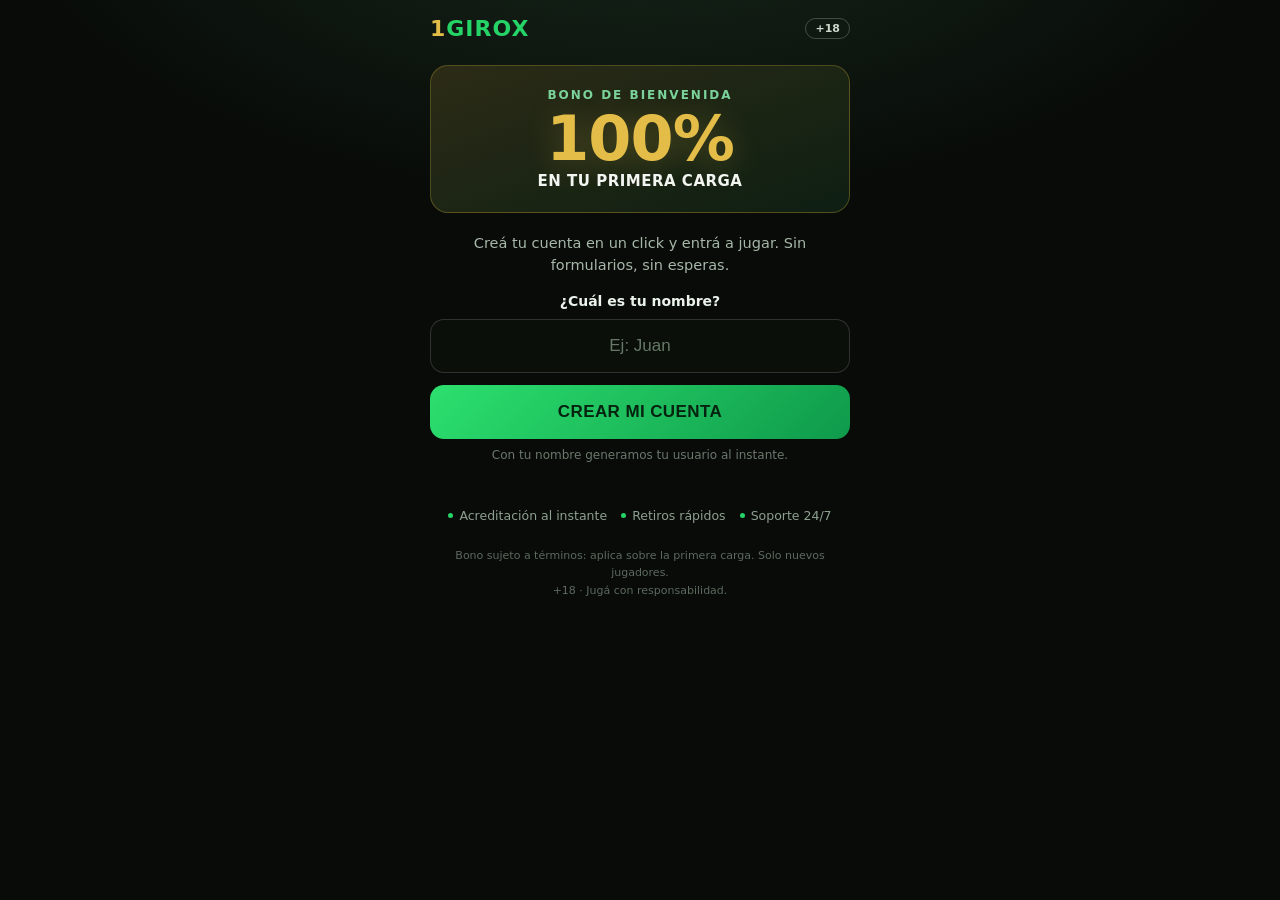
<file: landing/index.html>
<!DOCTYPE html>
<html lang="es">
<head>
<meta charset="utf-8">
<meta name="viewport" content="width=device-width, initial-scale=1, viewport-fit=cover">
<title>1GIROX — Entrá a jugar</title>
<!--
  LANDING PUENTE 1GIROX (dominio de marketing propio, rotable) — 2026-08-15
  ============================================================================
  El visitante pone su nombre → se crea la cuenta en 1girox atribuida a la pauta
  → se le MUESTRAN usuario y clave → entra logueado al chat/casino.

  CONFIGURAR (constantes abajo del script):
    SITES          → un backend + su oferta por cada sitio (original, rapidogirox…)
    HOST_TO_SITE   → qué sitio usa cada dominio de la landing (varios dominios en
                     el MISMO proyecto de Vercel); o ?s=CLAVE en el link
    CAMPAIGN_CODE  → código de campaña fijo, o vacío para tomarlo de la URL
                     (?p=CODIGO, ?campaign=CODIGO, o el path /CODIGO)

  BACKEND: agregá el dominio de esta landing a ALLOWED_ORIGINS (SSM) o el
  navegador bloquea la llamada por CORS.

  ⚠️ HONESTIDAD ANTE META: mostrá la MISMA oferta real que ve el usuario.
  Mostrarle al revisor algo distinto es cloaking → baneo de dominio, pixel y
  cuenta. El bono que anuncies acá tiene que ser el que realmente das.
-->
<style>
  :root { color-scheme: dark; }
  * { box-sizing: border-box; margin: 0; padding: 0; }
  html, body { height: 100%; }
  body {
    font-family: "Segoe UI", system-ui, -apple-system, Roboto, sans-serif;
    background:
      radial-gradient(1100px 560px at 50% -14%, #17281b 0%, rgba(8,11,8,0) 60%),
      #080b08;
    color: #f3f5f1; min-height: 100%;
    display: flex; flex-direction: column; align-items: center;
    -webkit-font-smoothing: antialiased;
  }
  a { color: inherit; }

  /* Header */
  .top {
    width: 100%; max-width: 460px; display: flex; align-items: center;
    justify-content: space-between; padding: 16px 20px calc(4px + env(safe-area-inset-top,0px));
  }
  .logo { font-size: 22px; font-weight: 900; letter-spacing: 1px; }
  .logo .g { color: #e3bd48; } .logo .x { color: #25d366; }
  .plus18 {
    font-size: 11px; font-weight: 800; color: #cbd8cb;
    border: 1px solid rgba(255,255,255,0.22); border-radius: 999px; padding: 3px 9px;
  }

  main {
    width: 100%; max-width: 460px; flex: 1;
    padding: 8px 20px calc(28px + env(safe-area-inset-bottom,0px));
    display: flex; flex-direction: column;
  }

  /* Banner de bono */
  .promo {
    margin-top: 12px; border-radius: 18px; overflow: hidden;
    border: 1px solid rgba(212,175,55,0.3);
    background:
      linear-gradient(160deg, rgba(227,189,72,0.14), rgba(15,122,61,0.10)),
      #0e140e;
    padding: 22px 20px; text-align: center;
  }
  .promo .eyebrow {
    font-size: 12px; font-weight: 800; letter-spacing: 2px; text-transform: uppercase;
    color: #7bd39b;
  }
  .promo .big {
    font-size: 62px; font-weight: 900; line-height: 1; letter-spacing: -1px;
    color: #e3bd48; text-shadow: 0 4px 30px rgba(227,189,72,0.28); margin: 6px 0 2px;
  }
  .promo .sub { font-size: 15px; font-weight: 800; color: #f3f5f1; letter-spacing: .5px; }

  /* Copy */
  .pitch { text-align: center; color: #a7b7a8; font-size: 14.5px; line-height: 1.5; margin: 20px 4px 16px; }

  /* Form */
  .qname { text-align: center; font-size: 14px; font-weight: 800; color: #eaf2ea; margin-bottom: 10px; }
  input {
    width: 100%; padding: 16px 18px; font-size: 17px; color: #fff; text-align: center;
    background: #0a0f0a; border: 1px solid rgba(255,255,255,0.15); border-radius: 14px; outline: none;
    transition: border-color .2s, box-shadow .2s;
  }
  input::placeholder { color: #667766; }
  input:focus { border-color: #25d366; box-shadow: 0 0 0 3px rgba(37,211,102,0.16); }
  .cta {
    width: 100%; margin-top: 12px; padding: 17px; font-size: 17px; font-weight: 900; letter-spacing: .4px;
    color: #05230f; background: linear-gradient(135deg, #2ce06e, #0f9a4b);
    border: none; border-radius: 14px; cursor: pointer;
    display: flex; align-items: center; justify-content: center; gap: 9px;
    transition: transform .12s, filter .2s;
  }
  .cta:hover { filter: brightness(1.06); }
  .cta:active { transform: scale(0.99); }
  .cta:disabled { filter: saturate(.5) brightness(.85); cursor: default; }
  .hint { text-align: center; font-size: 12px; color: #6b786c; margin-top: 9px; }
  .msg { text-align: center; font-size: 13px; min-height: 16px; margin-top: 8px; }
  .msg.err { color: #ff9090; }

  .spin {
    width: 17px; height: 17px; border-radius: 50%;
    border: 2px solid rgba(5,35,15,0.35); border-top-color: #05230f;
    animation: rot .7s linear infinite;
  }
  @keyframes rot { to { transform: rotate(360deg); } }

  /* Trust */
  .trust {
    display: flex; align-items: center; justify-content: center; gap: 14px; flex-wrap: wrap;
    margin-top: 22px; font-size: 12.5px; color: #8fa090;
  }
  .trust span { display: inline-flex; align-items: center; gap: 6px; }
  .trust .d { width: 5px; height: 5px; border-radius: 50%; background: #25d366; }
  .legal { text-align: center; font-size: 11px; color: #5d6a5e; line-height: 1.6; margin-top: 24px; }

  /* Pantalla de credenciales */
  .done { display: none; text-align: center; margin-top: 24px; }
  .done.on { display: block; animation: fade .4s ease; }
  @keyframes fade { from { opacity: 0; transform: translateY(8px); } to { opacity: 1; transform: none; } }
  .done h2 { font-size: 22px; font-weight: 900; margin-bottom: 4px; }
  .done h2 .em { color: #25d366; }
  .done .p { color: #a7b7a8; font-size: 14px; margin-bottom: 20px; }
  .cred {
    background: #0e140e; border: 1px solid rgba(212,175,55,0.3); border-radius: 14px;
    padding: 16px; display: grid; gap: 12px; text-align: left; margin-bottom: 8px;
  }
  .cred .row { display: flex; align-items: center; justify-content: space-between; gap: 12px; }
  .cred .k { font-size: 11px; font-weight: 800; letter-spacing: 1px; color: #8fa090; text-transform: uppercase; }
  .cred .v { font-size: 20px; font-weight: 900; color: #f3f5f1; font-family: "Courier New", monospace; letter-spacing: 1px; }
  .cred .v.gold { color: #e3bd48; }
  .save-note { font-size: 12px; color: #e3bd48; margin-bottom: 16px; }

  /* Popup de enganche */
  .pop {
    position: fixed; inset: 0; background: rgba(4,6,4,0.72);
    display: none; align-items: center; justify-content: center; padding: 24px; z-index: 50;
  }
  .pop.on { display: flex; animation: fade .25s ease; }
  .pop .box {
    width: 100%; max-width: 360px; background: #10160f; border: 1px solid rgba(212,175,55,0.35);
    border-radius: 20px; padding: 26px 22px; text-align: center; box-shadow: 0 24px 70px rgba(0,0,0,0.6);
  }
  .pop h3 { font-size: 20px; font-weight: 900; margin-bottom: 6px; }
  .pop p { color: #a7b7a8; font-size: 14px; line-height: 1.5; margin-bottom: 18px; }
  .pop .later {
    display: inline-block; margin-top: 12px; font-size: 13px; color: #8fa090;
    text-decoration: underline; cursor: pointer; background: none; border: none;
  }
  @media (prefers-reduced-motion: reduce) { .spin { animation: none; } .done.on, .pop.on { animation: none; } }
</style>
</head>
<body>
  <div class="top">
    <div class="logo"><span class="g">1</span><span class="x">GIROX</span></div>
    <div class="plus18">+18</div>
  </div>

  <main>
    <!-- Pantalla 1: bono + form -->
    <section id="scForm">
      <div class="promo">
        <div class="eyebrow">Bono de bienvenida</div>
        <div class="big" id="bonusBig">100%</div>
        <div class="sub" id="bonusSub">EN TU PRIMERA CARGA</div>
      </div>

      <p class="pitch">Creá tu cuenta en un click y entrá a jugar. Sin formularios, sin esperas.</p>

      <form id="form" autocomplete="off">
        <div class="qname">¿Cuál es tu nombre?</div>
        <input id="name" type="text" placeholder="Ej: Juan" maxlength="40" required>
        <button class="cta" id="cta" type="submit"><span id="ctaLabel">CREAR MI CUENTA</span></button>
        <div class="hint">Con tu nombre generamos tu usuario al instante.</div>
        <div class="msg" id="msg" role="status" aria-live="polite"></div>
      </form>

      <div class="trust">
        <span><i class="d"></i>Acreditación al instante</span>
        <span><i class="d"></i>Retiros rápidos</span>
        <span><i class="d"></i>Soporte 24/7</span>
      </div>

      <p class="legal">
        Bono sujeto a términos: aplica sobre la primera carga. Solo nuevos jugadores.<br>
        +18 · Jugá con responsabilidad.
      </p>
    </section>

    <!-- Pantalla 2: credenciales -->
    <section class="done" id="scDone">
      <h2>¡Listo! <span class="em">Tu cuenta está creada</span></h2>
      <p class="p">Anotá tus datos y entrá a jugar.</p>
      <div class="cred">
        <div class="row"><span class="k">Usuario</span><span class="v" id="outUser">—</span></div>
        <div class="row"><span class="k">Clave</span><span class="v gold" id="outPass">—</span></div>
      </div>
      <div class="save-note">📌 Guardá tu usuario y clave para volver a entrar cuando quieras.</div>
      <button class="cta" id="enterBtn" type="button">ENTRAR A MI CUENTA →</button>
    </section>
  </main>

  <!-- Popup de enganche -->
  <div class="pop" id="pop">
    <div class="box">
      <h3>¡Esperá! 🎁 Tu bono te espera</h3>
      <p>Creá tu cuenta ahora y activá tu bono de bienvenida. Tarda menos de un minuto.</p>
      <button class="cta" id="popCta" type="button">CREAR MI CUENTA</button>
      <button class="later" id="popLater" type="button">seguir mirando</button>
    </div>
  </div>

<script>
(function () {
  // ==== CONFIGURAR ====
  // Una misma landing puede servir a VARIOS sitios (cada uno con su backend y su
  // oferta). El sitio se elige, en este orden:
  //   1) por el DOMINIO desde el que se abre la landing (HOST_TO_SITE) — para
  //      tener varios dominios en el MISMO proyecto de Vercel (Settings → Domains);
  //   2) por el parámetro ?s=CLAVE del link (ej. ?p=CODIGO&s=rapidogirox);
  //   3) si no, el sitio DEFAULT_SITE.
  // Solo se puede elegir entre los sitios de esta lista: nadie puede mandar la
  // landing a un backend ajeno desde el link.
  var SITES = {
    original: { api: 'https://1giroxauto.com', bonusBig: '100%', bonusSub: 'EN TU PRIMERA CARGA' },
    rapidogirox: { api: 'https://rapidogirox.com', bonusBig: '100%', bonusSub: 'EN TU PRIMERA CARGA' }
  };
  var DEFAULT_SITE = 'original';
  var HOST_TO_SITE = {                               // dominio de la landing → sitio
    'grupogirox.com': 'original', 'www.grupogirox.com': 'original',
    // autogiroxcomp.com = landing del clon (#345): así el link limpio /CODIGO va a
    // rapidogirox sin ?s=. Un ?s=CLAVE explícito sigue ganando sobre el dominio.
    'autogiroxcomp.com': 'rapidogirox', 'www.autogiroxcomp.com': 'rapidogirox'
  };
  var CAMPAIGN_CODE = '';                            // fijo, o vacío = tomar de la URL
  // ====================

  var SITE_KEY = DEFAULT_SITE;
  try {
    var _h = String(location.hostname || '').toLowerCase();
    if (HOST_TO_SITE[_h] && SITES[HOST_TO_SITE[_h]]) SITE_KEY = HOST_TO_SITE[_h];
    var _s = new URLSearchParams(location.search).get('s');
    if (_s && SITES[_s]) SITE_KEY = _s;
  } catch (e) {}
  var SITE = SITES[SITE_KEY];
  var API_BASE_DEFAULT = SITE.api;                   // backend real del sitio elegido
  var BONUS_BIG = SITE.bonusBig;                      // ⚠️ la oferta REAL de ese sitio
  var BONUS_SUB = SITE.bonusSub;
  // La marca "ya tenés cuenta" (localStorage) es por sitio: una cuenta creada en
  // un backend no existe en el otro. El sitio default conserva la clave histórica.
  var SIGNED_KEY = SITE_KEY === DEFAULT_SITE ? 'girox_signed' : 'girox_signed_' + SITE_KEY;

  // Override del backend por URL (SOLO para PROBAR contra otro entorno sin editar
  // el archivo): ?api=https://tuapp.onrender.com. No usarlo en links de pauta:
  // un visitante común no puede aceptar certificados inválidos y el link queda
  // atado a ese servidor. Solo se acepta https://.
  var API_BASE = API_BASE_DEFAULT;
  try {
    var _apiOverride = new URLSearchParams(location.search).get('api');
    if (_apiOverride && /^https:\/\//.test(_apiOverride)) {
      API_BASE = _apiOverride.replace(/\/+$/, '');
    }
  } catch (e) {}

  document.getElementById('bonusBig').textContent = BONUS_BIG;
  document.getElementById('bonusSub').textContent = BONUS_SUB;

  // PIXEL DEL NAVEGADOR de Meta (owner 2026-08-26). Antes la landing NO tenía
  // pixel → el asistente de Meta decía "no se encontraron píxeles" y el _fbp real
  // no se creaba (se generaba uno sintético). Ahora se carga fbevents.js y se
  // inicializan los Pixel IDs que sirve el backend desde SSM (propio + partners):
  // genera el _fbp REAL, dispara PageView y permite DEDUP navegador+CAPI del
  // CompleteRegistration (con el mismo event_id `reg_<id>`).
  // ============================================================
  // ESCAPE del navegador EMBEBIDO de Instagram/Facebook/TikTok (#260).
  // Los anuncios abren la landing DENTRO de la app (webview): la cuenta queda
  // "presa" ahí (sin instalar la PWA, sin notificaciones, y al cerrar IG la
  // pierden). Android: se puede saltar a Chrome con un intent:// (automático +
  // botón). iPhone: no hay salto programático confiable → botón x-safari- +
  // instrucciones del menú ⋯. SIEMPRE se preserva la URL completa (código de
  // campaña + fbclid) para no perder la atribución. "Seguir acá" queda como
  // salida chica para no perder la conversión si el escape falla.
  (function escapeInAppBrowser() {
    var ua = navigator.userAgent || '';
    if (!/Instagram|FBAN|FBAV|FB_IAB|FBAG|TikTok|musical_ly|Bytedance/i.test(ua)) return;
    var isAndroid = /Android/i.test(ua);
    var full = location.href;
    var tail = location.host + location.pathname + location.search;
    var intentUrl = 'intent://' + tail + '#Intent;scheme=https;package=com.android.chrome;S.browser_fallback_url=' + encodeURIComponent(full) + ';end';
    var safariUrl = 'x-safari-https://' + tail;
    function mount() {
      if (document.getElementById('iabEscape')) return;
      var ov = document.createElement('div');
      ov.id = 'iabEscape';
      ov.style.cssText = 'position:fixed;inset:0;z-index:2147483000;background:radial-gradient(120% 90% at 50% 0%,#0d1f14 0%,#060d09 60%);' +
        'display:flex;flex-direction:column;align-items:center;justify-content:center;padding:26px 22px;text-align:center;box-sizing:border-box;';
      ov.innerHTML =
        '<div style="font-size:40px;line-height:1;">🌐</div>' +
        '<div style="font-size:20px;font-weight:900;color:#fff;margin:10px 0 6px;">Abrí la página en tu navegador</div>' +
        '<div style="font-size:13.5px;color:#b9c4bd;line-height:1.5;max-width:340px;">Estás dentro de ' + (/TikTok|musical_ly|Bytedance/i.test(ua) ? 'TikTok' : (/Instagram/i.test(ua) ? 'Instagram' : 'Facebook')) + '. ' +
          'Para que tu cuenta te quede <b style="color:#fff;">guardada</b> y puedas volver cuando quieras, abrila en ' + (isAndroid ? 'Chrome' : 'Safari') + '.</div>' +
        (isAndroid
          ? '<a href="' + intentUrl + '" style="display:block;width:100%;max-width:340px;margin-top:18px;background:linear-gradient(135deg,#26e07f,#0f9d58);' +
            'color:#00301a;border-radius:14px;padding:16px;font-size:17px;font-weight:900;text-decoration:none;">🚀 ABRIR EN CHROME</a>'
          : '<div style="margin-top:16px;background:rgba(38,224,127,0.10);border:1.5px solid #26e07f88;border-radius:14px;padding:14px 16px;max-width:340px;">' +
              '<div style="font-size:15px;color:#fff;font-weight:900;line-height:1.6;text-align:left;">' +
              '1️⃣ Tocá los <b style="color:#26e07f;">⋯</b> arriba a la derecha ↗️<br>' +
              '2️⃣ Elegí <b style="color:#26e07f;">"Abrir en el navegador externo"</b></div></div>' +
            '<div style="margin-top:10px;font-size:12px;color:#8fd7ae;max-width:340px;line-height:1.45;">🔒 Así tu usuario queda <b style="color:#fff;">guardado en tu celular</b> y no lo perdés al cerrar Instagram.</div>' +
            '<button type="button" id="iabCopy" style="width:100%;max-width:340px;margin-top:12px;background:rgba(255,255,255,0.10);' +
              'color:#fff;border:1px solid rgba(255,255,255,0.22);border-radius:12px;padding:12px;font-size:13.5px;font-weight:800;cursor:pointer;">📋 TOCÁ ACÁ y el link se copia solo → pegalo en Safari</button>') +
        '<button type="button" id="iabStay" style="margin-top:16px;background:none;border:none;color:#7c8781;font-size:12px;text-decoration:underline;cursor:pointer;">Seguir acá de todos modos</button>';
      document.body.appendChild(ov);
      var stay = document.getElementById('iabStay');
      if (stay) stay.onclick = function () { try { ov.parentNode.removeChild(ov); } catch (e) {} };
      // iPhone: flecha animada hacia el menú ⋯ (arriba a la derecha) — es el
      // ÚNICO camino confiable en el webview de IG iOS (x-safari- está
      // bloqueado en las versiones nuevas; el botón "no hacía nada").
      if (!isAndroid) {
        var arrow = document.createElement('div');
        arrow.textContent = '👆';
        arrow.style.cssText = 'position:absolute;top:10px;right:18px;font-size:34px;animation:iabB 1s ease-in-out infinite;';
        var st = document.createElement('style');
        st.textContent = '@keyframes iabB{0%,100%{transform:translateY(0)}50%{transform:translateY(10px)}}';
        ov.appendChild(st); ov.appendChild(arrow);
        var cp = document.getElementById('iabCopy');
        if (cp) cp.onclick = function () {
          var done = function () { cp.textContent = '✅ Link copiado — abrí Safari y pegalo'; };
          try {
            if (navigator.clipboard && navigator.clipboard.writeText) { navigator.clipboard.writeText(full).then(done).catch(function () {}); return; }
          } catch (e) {}
          try {
            var ta = document.createElement('textarea');
            ta.value = full; ta.style.cssText = 'position:fixed;opacity:0;';
            document.body.appendChild(ta); ta.select(); document.execCommand('copy'); document.body.removeChild(ta); done();
          } catch (e) {}
        };
        // Intento silencioso del scheme por si esta versión del webview lo permite.
        setTimeout(function () { try { location.href = safariUrl; } catch (e) {} }, 500);
      }
      // Android: intento AUTOMÁTICO una vez (si el webview lo permite, salta
      // solo a Chrome con la MISMA URL; si no, queda el botón).
      if (isAndroid) setTimeout(function () { try { location.href = intentUrl; } catch (e) {} }, 350);
    }
    if (document.body) mount();
    else document.addEventListener('DOMContentLoaded', mount);
  })();

  (function loadMetaPixel() {
    // Qué pixel carga la landing lo decide el backend según la campaña del
    // visitante (/api/meta-pixel-id?c=CODIGO): SOLO el pixel del publicista de esa
    // campaña. Sin código → NINGÚN pixel (ni siquiera se carga fbevents.js). El
    // pixel propio no va al navegador; recibe registro/compra por CAPI (2026-08-28).
    // Si el fetch falla, tampoco se carga nada (el _fbp sintético cubre el signup).
    var _inited = false;
    function initPixels(ids) {
      if (_inited || !ids || !ids.length) return;
      _inited = true;
      window.__giroxPixelIds = ids;
      try {
        !function(f,b,e,v,n,t,s){if(f.fbq)return;n=f.fbq=function(){n.callMethod?n.callMethod.apply(n,arguments):n.queue.push(arguments)};if(!f._fbq)f._fbq=n;n.push=n;n.loaded=!0;n.version='2.0';n.queue=[];t=b.createElement(e);t.async=!0;t.src=v;s=b.getElementsByTagName(e)[0];s.parentNode.insertBefore(t,s)}(window,document,'script','https://connect.facebook.net/en_US/fbevents.js');
      } catch (e) { return; }
      ids.forEach(function (id) { try { fbq('init', id); } catch (e) {} });
      try { fbq('track', 'PageView'); } catch (e) {}
    }
    try {
      var _pixCampaign = '';
      try { _pixCampaign = resolveCampaign() || ''; } catch (e) {}
      if (!_pixCampaign) return; // sin campaña → sin pixel
      fetch(API_BASE + '/api/meta-pixel-id?c=' + encodeURIComponent(_pixCampaign))
        .then(function (r) { return r.json(); })
        .then(function (d) { initPixels(d && d.pixelIds ? d.pixelIds : []); })
        .catch(function () {});
    } catch (e) {}
  })();

  function resolveCampaign() {
    if (CAMPAIGN_CODE) return CAMPAIGN_CODE;
    var q = new URLSearchParams(location.search);
    var c = q.get('p') || q.get('campaign');
    if (c) return c;
    var seg = location.pathname.replace(/^\/+/, '').split('/')[0];
    if (seg && /^[A-Za-z0-9_-]{3,40}$/.test(seg)) return seg;
    return '';
  }
  function utmFromUrl() {
    var q = new URLSearchParams(location.search);
    return { source: q.get('utm_source'), medium: q.get('utm_medium'),
             campaign: q.get('utm_campaign'), content: q.get('utm_content'), term: q.get('utm_term') };
  }
  function cookie(n) { var m = document.cookie.match(new RegExp('(?:^|; )' + n + '=([^;]*)')); return m ? decodeURIComponent(m[1]) : null; }

  // ATRIBUCIÓN DE PAUTA: la cookie _fbc la crea el pixel de navegador, pero puede
  // NO haber cargado aún cuando el cliente se registra (fetch async del Pixel ID).
  // Fallback: sin esto, el click del anuncio (?fbclid=...) se PERDÍA y la
  // conversión no se atribuía a la campaña. Se
  // construye el fbc a mano con el formato oficial (fb.1.<timestamp>.<fbclid>)
  // y el backend lo persiste en el usuario → TODOS los eventos del embudo
  // (registro, carga, retiro) viajan atribuidos al anuncio que trajo al lead.
  function fbcFromUrl() {
    var existing = cookie('_fbc');
    if (existing) return existing;
    try {
      var id = new URLSearchParams(location.search).get('fbclid');
      if (id) return 'fb.1.' + Date.now() + '.' + id;
    } catch (e) {}
    return null;
  }

  // fbp: identificador de navegador que crea el pixel de Meta. Ahora el pixel se
  // carga (loadMetaPixel), pero el fetch del Pixel ID es async y puede no haber
  // creado la cookie _fbp cuando el cliente se registra. Fallback: si _fbp no
  // está todavía, se genera uno válido
  // (fb.1.<timestamp>.<random>) y se PERSISTE en la cookie, así se reusa el MISMO
  // valor siempre — y el pixel de la PWA lo reutiliza al entrar, correlacionándolo
  // con el navegador. Mismo criterio que fbcFromUrl(). owner 2026-08-25.
  function fbpFromCookieOrGen() {
    var existing = cookie('_fbp');
    if (existing) return existing;
    try {
      var v = 'fb.1.' + Date.now() + '.' + (Math.floor(1e9 + Math.random() * 9e9));
      document.cookie = '_fbp=' + v + '; path=/; max-age=' + (90 * 24 * 3600) + '; SameSite=Lax';
      return v;
    } catch (e) { return null; }
  }

  var form = document.getElementById('form');
  var nameEl = document.getElementById('name');
  var cta = document.getElementById('cta');
  var ctaLabel = document.getElementById('ctaLabel');
  var msg = document.getElementById('msg');
  var scForm = document.getElementById('scForm');
  var scDone = document.getElementById('scDone');
  var enterBtn = document.getElementById('enterBtn');

  form.addEventListener('submit', function (e) {
    e.preventDefault();
    var name = nameEl.value.trim();
    var campaign = resolveCampaign();
    msg.className = 'msg'; msg.textContent = '';
    if (name.length < 2) { msg.className = 'msg err'; msg.textContent = 'Escribí tu nombre.'; return; }
    if (!campaign) { msg.className = 'msg err'; msg.textContent = 'Link inválido: falta el código de campaña.'; return; }

    cta.disabled = true;
    ctaLabel.textContent = 'Creando tu cuenta';
    var sp = document.createElement('span'); sp.className = 'spin'; cta.appendChild(sp);

    fetch(API_BASE + '/api/landing/signup', {
      method: 'POST', headers: { 'Content-Type': 'application/json' },
      body: JSON.stringify({ name: name, campaignCode: campaign, utm: utmFromUrl(),
        fbc: fbcFromUrl(), fbp: fbpFromCookieOrGen(), landingUrl: location.href })
    })
    .then(function (r) { return r.json().then(function (d) { return { ok: r.ok, d: d }; }); })
    .then(function (res) {
      if (res.ok && res.d && res.d.accessUrl) {
        // FLUJO SOLAPADO (owner 2026-08-19): la landing NO muestra más las
        // credenciales — redirige YA a la PWA, que muestra el recuadro de
        // usuario+clave apenas carga (`ir=creds`) mientras por atrás canjea el
        // link, conecta el chat y deja el SSO listo. Al tocar "ENTRAR AL
        // CASINO" 1girox abre al instante: la espera se solapa con la lectura.
        // Las credenciales viajan en el FRAGMENTO (#lc=...) — el fragmento no
        // llega al servidor ni queda en logs; la PWA lo lee y limpia la URL.
        var dest = res.d.accessUrl || res.d.enterUrl;
        try {
          dest += '#lc=' + encodeURIComponent((res.d.username || '') + ':' + (res.d.password || ''));
        } catch (e) {}
        // DEDUP (pedido del partner Pulse, 2026-08-22): recordar en ESTE
        // dispositivo que ya se registró → si vuelve a la landing NO crea otra
        // cuenta ni dispara otro evento de registro a Meta.
        try { localStorage.setItem(SIGNED_KEY, res.d.username || '1'); } catch (e) {}
        // Registro en el NAVEGADOR con el MISMO event_id que la CAPI (reg_<id>)
        // → Meta DEDUPLICA browser+server. fbq usa sendBeacon: sobrevive a la
        // redirección de abajo (owner 2026-08-26).
        try {
          if (window.fbq && res.d.metaEventId) {
            fbq('track', 'CompleteRegistration', { content_name: 'signup_landing' }, { eventID: res.d.metaEventId });
          }
        } catch (e) {}
        ctaLabel.textContent = 'Entrando';
        window.location.href = dest;
      } else {
        cta.disabled = false; sp.remove(); ctaLabel.textContent = 'CREAR MI CUENTA';
        msg.className = 'msg err';
        msg.textContent = (res.d && res.d.error) || 'No pudimos crear tu cuenta. Probá de nuevo.';
      }
    })
    .catch(function () {
      cta.disabled = false; sp.remove(); ctaLabel.textContent = 'CREAR MI CUENTA';
      msg.className = 'msg err'; msg.textContent = 'Sin conexión. Probá de nuevo.';
    });
  });

  // Popup de enganche: al intento de salida (desktop) o a los 12s (mobile), una sola vez.
  var pop = document.getElementById('pop');
  var popShown = false;
  function showPop() {
    if (popShown || scDone.classList.contains('on')) return;
    popShown = true; pop.classList.add('on');
  }
  document.addEventListener('mouseout', function (e) { if (!e.relatedTarget && e.clientY <= 0) showPop(); });
  setTimeout(showPop, 12000);
  document.getElementById('popCta').onclick = function () { pop.classList.remove('on'); nameEl.focus(); };
  document.getElementById('popLater').onclick = function () { pop.classList.remove('on'); };
  pop.addEventListener('click', function (e) { if (e.target === pop) pop.classList.remove('on'); });

  // DEDUP al VOLVER (pedido del partner): si en este dispositivo ya se creó una
  // cuenta, NO se muestra el form de registro → no se crea otra cuenta ni se
  // dispara otro evento a Meta. Se ofrece ENTRAR a la cuenta existente.
  (function () {
    var signed = null;
    try { signed = localStorage.getItem(SIGNED_KEY); } catch (e) {}
    if (!signed) return;

    // LAST-TOUCH (owner 2026-08-22): si el jugador YA registrado vuelve por OTRA
    // campaña/anuncio (viene con fbclid nuevo), actualizamos su atribución de
    // Meta al último clic → la próxima carga se acredita a ESA campaña. No crea
    // cuenta ni dispara registro. Solo si hay fbclid (o sea, vino de un anuncio).
    try {
      var _hasClick = new URLSearchParams(location.search).get('fbclid');
      if (_hasClick && signed && signed !== '1') {
        fetch(API_BASE + '/api/landing/touch', {
          method: 'POST', headers: { 'Content-Type': 'application/json' },
          body: JSON.stringify({
            username: signed, campaignCode: resolveCampaign(),
            fbc: fbcFromUrl(), fbp: fbpFromCookieOrGen(), landingUrl: location.href
          })
        }).catch(function () {});
      }
    } catch (e) {}

    if (scForm) scForm.style.display = 'none';
    var box = document.createElement('section');
    box.className = 'done on';
    box.innerHTML =
      '<h2>Ya tenés tu cuenta <span class="em">✅</span></h2>' +
      '<p class="p">En este dispositivo ya creaste una cuenta' +
        (signed && signed !== '1' ? ' (<b>' + signed.replace(/[<>&]/g, '') + '</b>)' : '') + '.</p>' +
      '<button class="cta" id="reenterBtn" type="button">ENTRAR A MI CUENTA →</button>';
    scForm.parentNode.insertBefore(box, scForm);
    document.getElementById('reenterBtn').onclick = function () {
      // A la PWA (misma página del casino): si la sesión sigue viva entra
      // directo; si no, ahí inicia sesión con su usuario/clave. NO re-registra.
      window.location.href = API_BASE;
    };
    // Sin "crear otra cuenta" (owner 2026-08-22): contradecía el dedup pedido
    // por el partner. Una cuenta por dispositivo → solo ENTRAR.
  })();
})();
</script>
</body>
</html>
</file>
